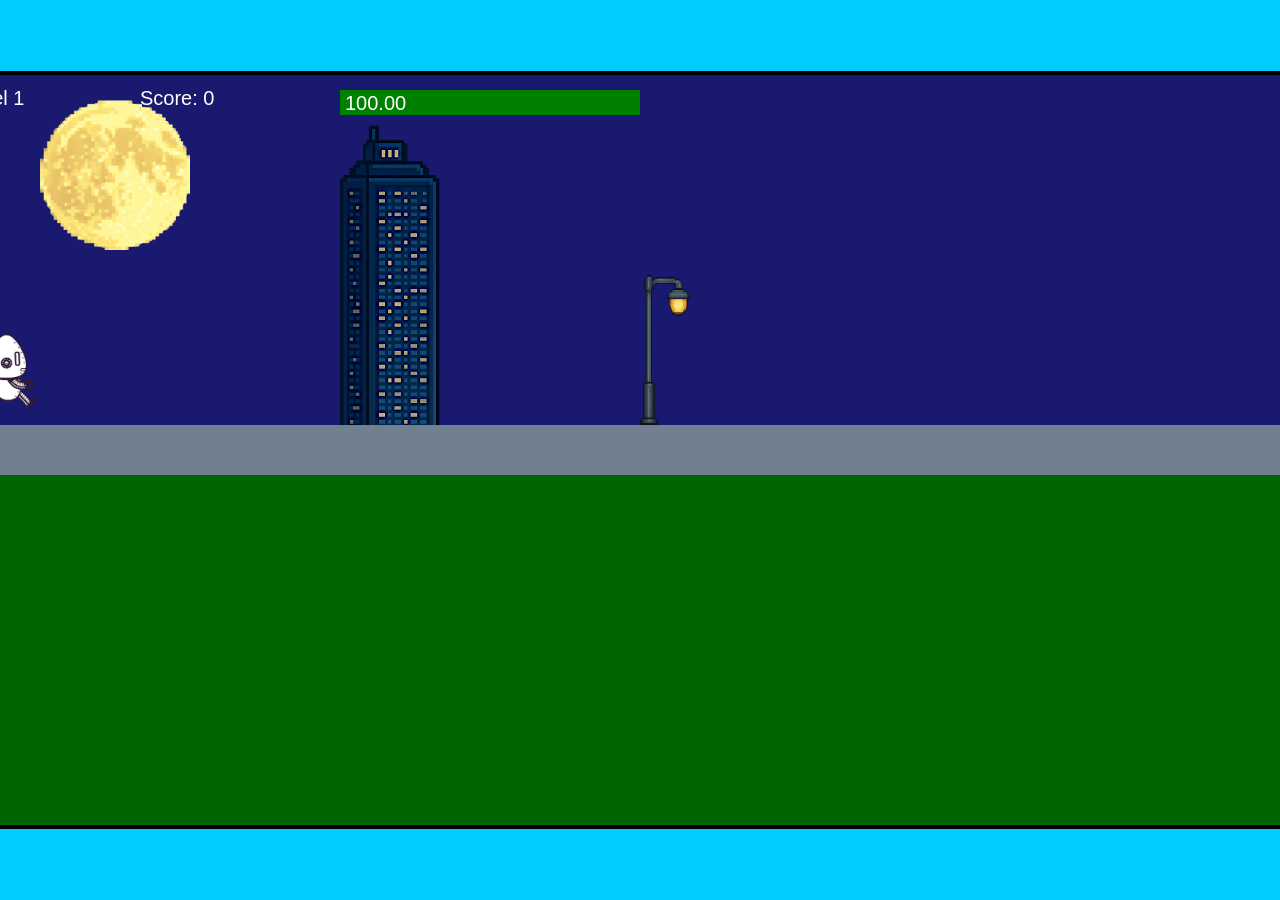
<file: fsd-projects/runtime/index.html>
<!DOCTYPE html>
<html lang="en">
  <head>
    <meta charset="UTF-8" />
    <meta name="viewport" content="width=device-width, initial-scale=1.0" />
    <title>Runtime Neo</title>
    <link rel="stylesheet" href="runtime.css" />
    <script src="https://code.jquery.com/jquery-3.1.0.js"></script>
    <script src="setup.js"></script>
    <script src="levels.js"></script>
    <script src="scenery.js"></script>
    <script src="student.js"></script>
    <script src="main.js"></script>
  </head>
  <body id="body">
    <canvas id="gameCanvas" width="1400" height="750"></canvas>
    <img id="player" src="images/halle.png" />
    <img id="projectile" src="images/projectile.png" />
    <img id="basicPlatform" src="images/interactable/basicPlatform.png" />
    <img id="spikes" src="images/interactable/spikes.png" />
    <img id="bug" src="images/interactable/bug.png" />
    <img id="healthUp" src="images/interactable/healthUp.png" />
    <img id="flag" src="images/interactable/flag.png" />
    <img id="moon" src="images/backgrounds/moon.png" />
    <img id="building" src="images/backgrounds/building.png" />
    <img id="lamp" src="images/backgrounds/lamp.png" />
  </body>
</html>
</file>
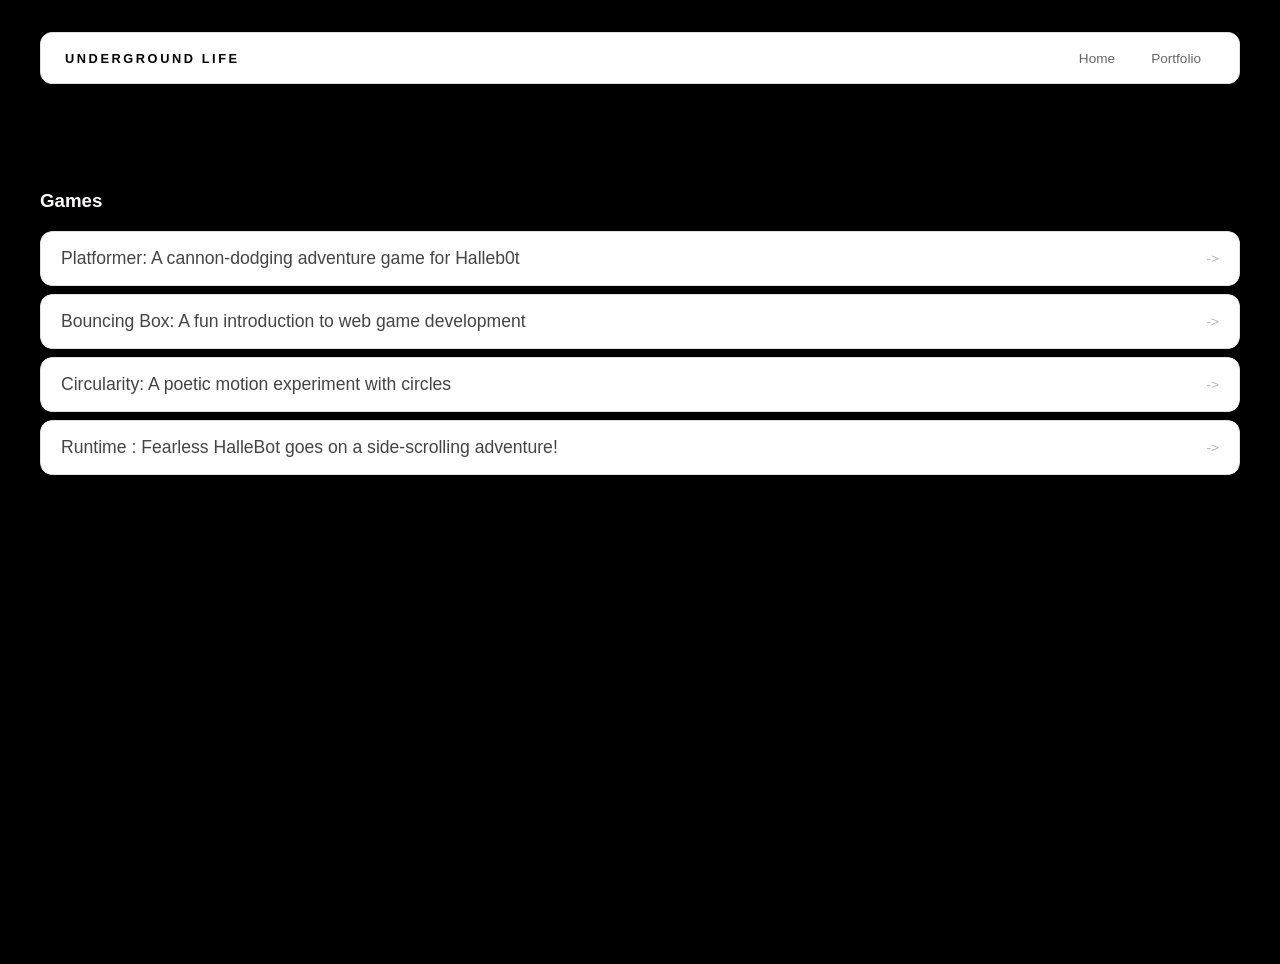
<file: portfolio.html>
<!DOCTYPE html>
<html>
  <head>
    <title>Underground</title>
  <link rel="stylesheet" href="style.css" 
  />
  </head>

  <body>
    <!-- All content goes here -->
    <div id="all-contents">
      <nav>
       <h1>Underground life</h1>
  <ul id="nav-ul">
    <li class="nav-li">
      <a href="index.html">Home</a>
    </li>
    <li class="nav-li">
      <a href="portfolio.html">Portfolio</a>
    </li>
  </ul>
      </nav>
      
      <main>
        <div class="content">
    <h1>Hardcore</h1>
    <h3>Games</h3>
    <ul id="portfolio">
<li>
  <a href="fsd-projects/platformer/">Platformer: A cannon-dodging adventure game for Halleb0t</a>
</li>
<li>
  <a href="fsd-projects/bouncing-box/">Bouncing Box: A fun introduction to web game development</a>
</li>
<li>
  <a href="fsd-projects/circularity/">Circularity: A poetic motion experiment with circles</a>
</li>
<li>
 <a href="fsd-projects/runtime/">Runtime : Fearless HalleBot goes on a side-scrolling adventure!</a>
</li>

    </ul>

    <!-- ASD Projects will go here -->
        </div>
        </main>
   
     </div>

  </body>
</html>
</file>
<file: fsd-projects/runtime/runtime.css>
/* runtime.css */
/* Styles for Runtime Neo auto-runner game */

img {
  display: none;
}

#gameCanvas {
  position: absolute;
  border: 4px solid #000;
  top: 50%;
  left: 50%;
  transform: translate(-50%, -50%);
}

body {
  margin: 0;
  background-color: #00ccff;
  font-family: Arial, sans-serif;
  text-align: center;
  overflow: hidden;
}
</file>
<file: style.css>
* h2 {
  box-sizing: border-box;
}

body {
  margin: 0;
  background: hsl(0, 0%, 0%);
  color: #fffcfc;
  font-family: "Helvetica Neue", Arial, sans-serif;
background-image:url('https://media.tenor.com/cHwt2ASAJZQAAAA1/ken-carson-kencarson-yvl-percs-cash-money-playboi-carti.webp');
    background-size:100%;
    background-repeat: repeat-y;
    background-attachment: fixed;
    height:100%;
    width:100%;

}

#all-contents {
  max-width: 1500px;
  min-height: 100vh;
  margin: 0 auto;
  padding: 32px 40px;
}
h2 {
  margin: 0;
  font-size: clamp(4rem, 10vw, 7rem);
  line-height: 0.9;
  font-weight: 900;
  letter-spacing: -0.04em;
  text-transform: uppercase;
  color: #fffcfce5;
}

.content > p {
  margin: 0;
  color: #f3f0f0;
  font-size: 0.9rem;
  text-transform: uppercase;
  letter-spacing: 0.15em;
  line-height: 1.4;
}
#interests {
  margin-top: 32px;
  width: 100%;
}

#interests h3 {
  margin: 0 0 12px;
  font-size: 0.75rem;
  font-weight: 700;
  text-transform: uppercase;
  letter-spacing: 0.2em;
  color: #ececec;
}

#interests ul {
  list-style: none;
  margin: 0;
  padding: 0;
  display: flex;
  flex-wrap: wrap;
  gap: 8px;
}

#interests li {
  color: #090808;
  font-size: 1rem;
  font-weight: 600;
  padding: 10px 20px;
  background: #fffbfb;
  border: 1px solid #000000;
  border-radius: 100px;
  transition:
    background 0.25s ease,
    color 0.25s ease,
    transform 0.25s ease;
  cursor: default;
}

#interests li:hover {
  background: #000;
  color: #fff;
  border-color: #000;
  transform: translateY(-2px);
}

nav {
  display: flex;
  justify-content: space-between;
  align-items: center;
  margin-bottom: 48px;
  padding: 16px 24px;
  background: #fff;
  border: 1px solid #e0e0e0;
  border-radius: 12px;
}

nav h1 {
  margin: 0;
  font-size: 0.8rem;
  font-weight: 700;
  text-transform: uppercase;
  letter-spacing: 0.2em;
  color: #000;
}

#nav-ul {
  list-style: none;
  display: flex;
  gap: 8px;
  margin: 0;
  padding: 0;
}

.nav-li a {
  color: #666;
  text-decoration: none;
  font-size: 0.85rem;
  font-weight: 500;
  padding: 6px 14px;
  border-radius: 8px;
  transition:
    background 0.25s ease,
    color 0.25s ease;
}

.nav-li a:hover {
  background: #000;
  color: #fff;
}
 
/* Portfolio styles */
.content h1 {
  color: black;
}

#portfolio {
  list-style: none;
  margin: 0;
  padding: 0;
  width: 100%;
  display: flex;
  flex-direction: column;
  gap: 8px;
 
}

#portfolio li {
  border-radius: 12px;
  overflow: hidden;
}

#portfolio a { 
  display: flex;
  justify-content: space-between;
  align-items: center;
  text-decoration: none;
  color: #444;
  padding: 16px 20px;
  font-size: 1.1rem;
  font-weight: 500;
  background: #fff;
  border: 1px solid #e0e0e0;
  border-radius: 12px;
  transition: background 0.25s ease, color 0.25s ease, transform 0.25s ease;
}

#portfolio a:hover {
  background: #000;
  color: #fff;
  transform: translateX(4px);
}

#portfolio a::after {
  content: "->";
  font-size: 0.85rem;
  opacity: 0.4;
  transition: opacity 0.25s ease;
  white-space: nowrap;
}

#portfolio a:hover::after {
  opacity: 1;


}
</file>
